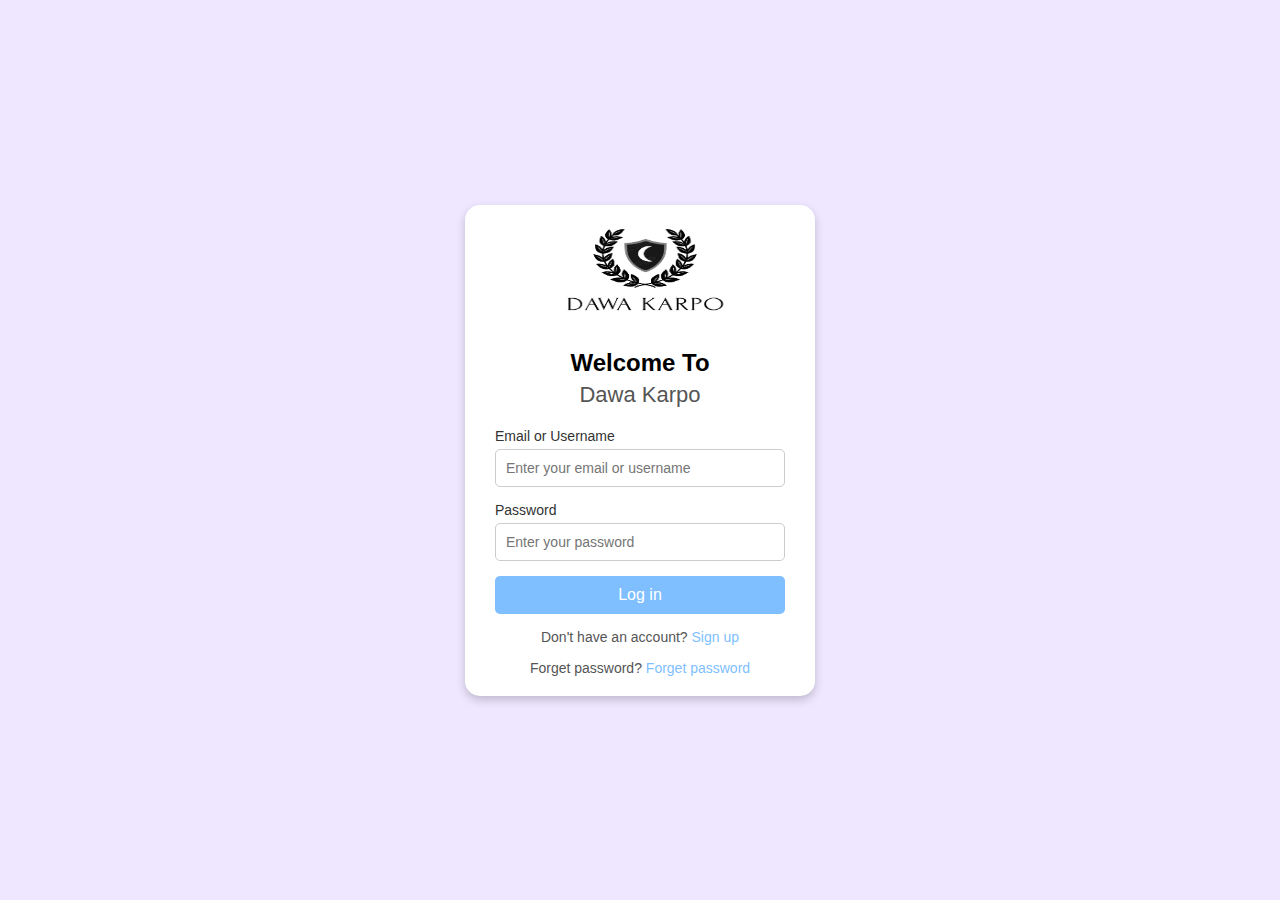
<file: login.html>
<!DOCTYPE html>
<html lang="en">
<head>
  <meta charset="UTF-8">
  <meta name="viewport" content="width=device-width, initial-scale=1.0">
  <title>Login Page</title>
  <style>
     * { 
      margin: 0;
      padding: 0;
      box-sizing: border-box;
      font-family: Arial, sans-serif;
    }

    body {
      display: flex;
      justify-content: center;
      align-items: center;
      height: 100vh;
      background-color: #efe7ff; /* Light purple background */
    }

    .container {
      text-align: center;
      width: 350px;
      background-color: #fff;
      border-radius: 15px;
      padding: 20px 30px;
      box-shadow: 0 4px 10px rgba(0, 0, 0, 0.2);
    }

    /* - */

    .logo img {
      width: 200px;
      height: 100px;
      margin-bottom: 20px;
    }

    h1 {
      font-size: 24px;
      font-weight: bold;
      color: #000;
      margin-bottom: 5px;
    }

    h2 {
      font-size: 22px;
      font-weight: 500;
      color: #555;
      margin-bottom: 20px;
    }

    .form-group {
      margin-bottom: 15px;
      text-align: left;
    }

    label {
      display: block;
      margin-bottom: 5px;
      font-size: 14px;
      color: #333;
    }

    input {
      width: 100%;
      padding: 10px;
      font-size: 14px;
      border: 1px solid #ccc;
      border-radius: 5px;
      outline: none;
    }

    input:focus {
      border-color: #80bfff;
      box-shadow: 0 0 5px rgba(0, 150, 255, 0.5);
    }

    .btn {
      display: block;
      width: 100%;
      padding: 10px 0;
      margin: 10px 0;
      font-size: 16px;
      color: #fff;
      background-color: #80bfff; /* Light blue button color */
      border: none;
      border-radius: 5px;
      cursor: pointer;
      transition: background-color 0.3s;
    }

    .btn:hover {
      background-color: #66a3ff; /* Darker blue on hover */
    }

    .form-footer {
      margin-top: 15px;
      font-size: 14px;
      color: #555;
    }

    .form-footer a {
      color: #80bfff;
      text-decoration: none;
    }

    .form-footer a:hover {
      text-decoration: underline;
    }
  </style>
</head>
<body>
  <div class="container">
    <!-- <div class="back-arrow">
      &larr;
    </div>  -->
    <div class="logo">
      <img src="pic/1.png" alt="Dog Logo">
    </div>
    <h1>Welcome To</h1>
    <h2>Dawa Karpo</h2>

    <!-- Login Form -->
     <form action="login.php" method="POST"></form>
      <div class="form-group">
        <label for="email">Email or Username</label>
        <input type="text" id="email" name="email" placeholder="Enter your email or username" required>
      </div>
      <div class="form-group">
        <label for="password">Password</label>
        <input type="password" id="password" name="password" placeholder="Enter your password" required>
      </div>
      <button type="submit" class="btn">Log in</button>
    </form>

    <div class="form-footer">
      <p>Don't have an account? <a href="#">Sign up</a></p>
    </div>
    <div class="form-footer">
        <p>Forget password? <a href="#">Forget password</a></p>
      </div>
  </div> 
  
 
</body>
</html>
</file>
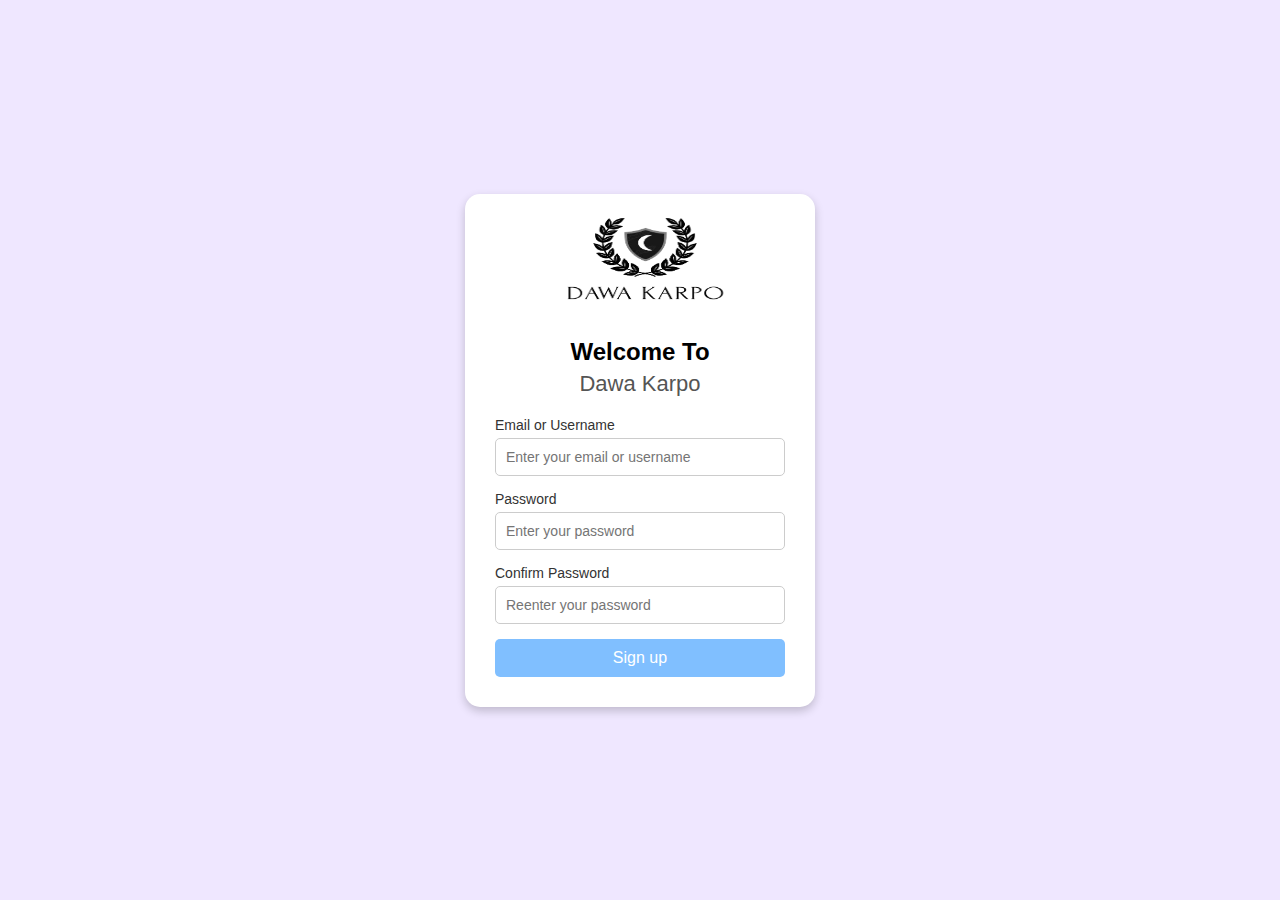
<file: signup.html>
<!DOCTYPE html>
<html lang="en">
<head>
  <meta charset="UTF-8">
  <meta name="viewport" content="width=device-width, initial-scale=1.0">
  <title>Login Page</title>
  <style>
    * {
      margin: 0;
      padding: 0;
      box-sizing: border-box;
      font-family: Arial, sans-serif;
    }

    body {
      display: flex;
      justify-content: center;
      align-items: center;
      height: 100vh;
      background-color: #efe7ff; /* Light purple background */
    }

    .container {
      text-align: center;
      width: 350px;
      background-color: #fff;
      border-radius: 15px;
      padding: 20px 30px;
      box-shadow: 0 4px 10px rgba(0, 0, 0, 0.2);
    }

    /* - */

    .logo img {
      width: 200px;
      height: 100px;
      margin-bottom: 20px;
    }

    h1 {
      font-size: 24px;
      font-weight: bold;
      color: #000;
      margin-bottom: 5px;
    }

    h2 {
      font-size: 22px;
      font-weight: 500;
      color: #555;
      margin-bottom: 20px;
    }

    .form-group {
      margin-bottom: 15px;
      text-align: left;
    }

    label {
      display: block;
      margin-bottom: 5px;
      font-size: 14px;
      color: #333;
    }

    input {
      width: 100%;
      padding: 10px;
      font-size: 14px;
      border: 1px solid #ccc;
      border-radius: 5px;
      outline: none;
    }

    input:focus {
      border-color: #80bfff;
      box-shadow: 0 0 5px rgba(0, 150, 255, 0.5);
    }

    .btn {
      display: block;
      width: 100%;
      padding: 10px 0;
      margin: 10px 0;
      font-size: 16px;
      color: #fff;
      background-color: #80bfff; /* Light blue button color */
      border: none;
      border-radius: 5px;
      cursor: pointer;
      transition: background-color 0.3s;
    }

    .btn:hover {
      background-color: #66a3ff; /* Darker blue on hover */
    }

    .form-footer {
      margin-top: 15px;
      font-size: 14px;
      color: #555;
    }

    .form-footer a {
      color: #80bfff;
      text-decoration: none;
    }

    .form-footer a:hover {
      text-decoration: underline;
    }
  </style>
</head> 
<body>
  <div class="container">
    <!-- <div class="back-arrow">
      &larr;
    </div> -->
    <div class="logo">
      <img src="pic/1.png" alt="Dog Logo">
    </div>
    <h1>Welcome To</h1>
    <h2>Dawa Karpo</h2> 

    <!-- Login Form -->
    <form action="db.php" method="POST">
      <div class="form-group">
        <label for="email">Email or Username</label>
        <input type="text" id="email" name="email" placeholder="Enter your email or username" required>
      </div>
      <div class="form-group">
        <label for="password">Password</label>
        <input type="password" id="password" name="password" placeholder="Enter your password" required>
      </div>
      <div class="form-group">
        <label for="confirm_password">Confirm Password</label>
        <input type="confirm_password" id="confirm_password" name="confirm_password" placeholder="Reenter your password" required>
      </div> 
      <button type="submit" class="btn">Sign up</button>
      
      
      
     </form>
    <!-- <form action="login.html" method="GET">
        <button type="submit" class="btn">Sign up</button>
      </form>
  </div> -->
  
</body>
</html>
</file>
